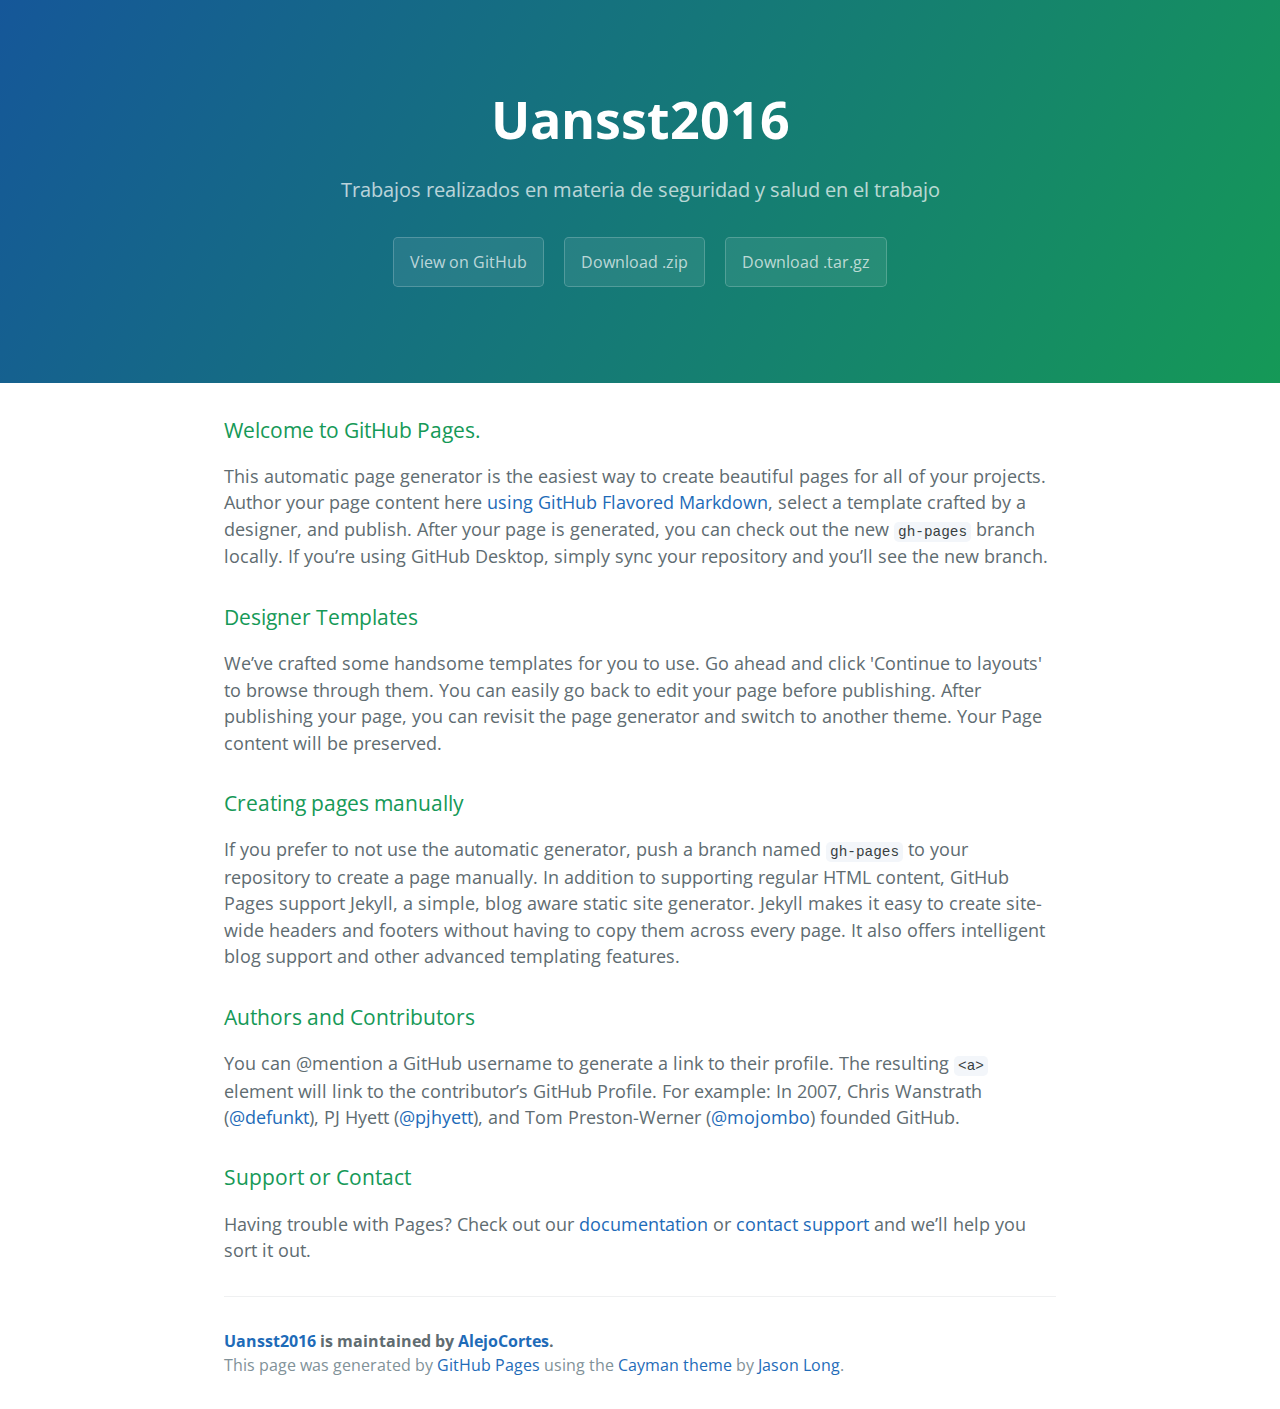
<file: index.html>
<!DOCTYPE html>
<html lang="en-us">
  <head>
    <meta charset="UTF-8">
    <title>Uansst2016 by AlejoCortes</title>
    <meta name="viewport" content="width=device-width, initial-scale=1">
    <link rel="stylesheet" type="text/css" href="stylesheets/normalize.css" media="screen">
    <link href='https://fonts.googleapis.com/css?family=Open+Sans:400,700' rel='stylesheet' type='text/css'>
    <link rel="stylesheet" type="text/css" href="stylesheets/stylesheet.css" media="screen">
    <link rel="stylesheet" type="text/css" href="stylesheets/github-light.css" media="screen">
  </head>
  <body>
    <section class="page-header">
      <h1 class="project-name">Uansst2016</h1>
      <h2 class="project-tagline">Trabajos realizados en materia de seguridad y salud en el trabajo </h2>
      <a href="https://github.com/AlejoCortes/UANsst2016" class="btn">View on GitHub</a>
      <a href="https://github.com/AlejoCortes/UANsst2016/zipball/master" class="btn">Download .zip</a>
      <a href="https://github.com/AlejoCortes/UANsst2016/tarball/master" class="btn">Download .tar.gz</a>
    </section>

    <section class="main-content">
      <h3>
<a id="welcome-to-github-pages" class="anchor" href="#welcome-to-github-pages" aria-hidden="true"><span aria-hidden="true" class="octicon octicon-link"></span></a>Welcome to GitHub Pages.</h3>

<p>This automatic page generator is the easiest way to create beautiful pages for all of your projects. Author your page content here <a href="https://guides.github.com/features/mastering-markdown/">using GitHub Flavored Markdown</a>, select a template crafted by a designer, and publish. After your page is generated, you can check out the new <code>gh-pages</code> branch locally. If you’re using GitHub Desktop, simply sync your repository and you’ll see the new branch.</p>

<h3>
<a id="designer-templates" class="anchor" href="#designer-templates" aria-hidden="true"><span aria-hidden="true" class="octicon octicon-link"></span></a>Designer Templates</h3>

<p>We’ve crafted some handsome templates for you to use. Go ahead and click 'Continue to layouts' to browse through them. You can easily go back to edit your page before publishing. After publishing your page, you can revisit the page generator and switch to another theme. Your Page content will be preserved.</p>

<h3>
<a id="creating-pages-manually" class="anchor" href="#creating-pages-manually" aria-hidden="true"><span aria-hidden="true" class="octicon octicon-link"></span></a>Creating pages manually</h3>

<p>If you prefer to not use the automatic generator, push a branch named <code>gh-pages</code> to your repository to create a page manually. In addition to supporting regular HTML content, GitHub Pages support Jekyll, a simple, blog aware static site generator. Jekyll makes it easy to create site-wide headers and footers without having to copy them across every page. It also offers intelligent blog support and other advanced templating features.</p>

<h3>
<a id="authors-and-contributors" class="anchor" href="#authors-and-contributors" aria-hidden="true"><span aria-hidden="true" class="octicon octicon-link"></span></a>Authors and Contributors</h3>

<p>You can @mention a GitHub username to generate a link to their profile. The resulting <code>&lt;a&gt;</code> element will link to the contributor’s GitHub Profile. For example: In 2007, Chris Wanstrath (<a href="https://github.com/defunkt" class="user-mention">@defunkt</a>), PJ Hyett (<a href="https://github.com/pjhyett" class="user-mention">@pjhyett</a>), and Tom Preston-Werner (<a href="https://github.com/mojombo" class="user-mention">@mojombo</a>) founded GitHub.</p>

<h3>
<a id="support-or-contact" class="anchor" href="#support-or-contact" aria-hidden="true"><span aria-hidden="true" class="octicon octicon-link"></span></a>Support or Contact</h3>

<p>Having trouble with Pages? Check out our <a href="https://help.github.com/pages">documentation</a> or <a href="https://github.com/contact">contact support</a> and we’ll help you sort it out.</p>

      <footer class="site-footer">
        <span class="site-footer-owner"><a href="https://github.com/AlejoCortes/UANsst2016">Uansst2016</a> is maintained by <a href="https://github.com/AlejoCortes">AlejoCortes</a>.</span>

        <span class="site-footer-credits">This page was generated by <a href="https://pages.github.com">GitHub Pages</a> using the <a href="https://github.com/jasonlong/cayman-theme">Cayman theme</a> by <a href="https://twitter.com/jasonlong">Jason Long</a>.</span>
      </footer>

    </section>

  
  </body>
</html>
</file>
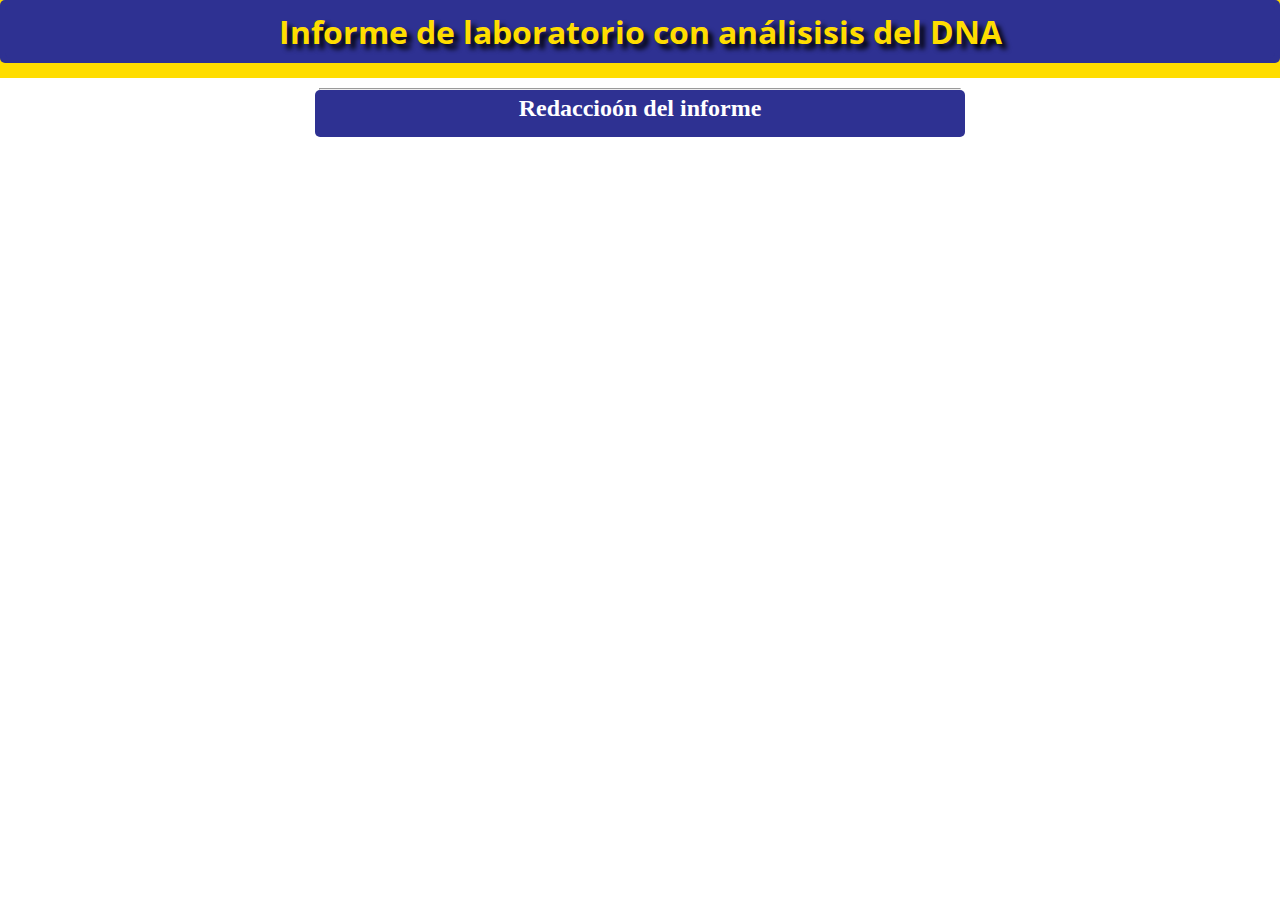
<file: site/informebioquimicadna/index.html>
<!DOCTYPE html>
<html lang="en">
<head>
	<meta charset="UTF-8">
	<link rel="stylesheet" type="text/css" href="css/estilos.css">
	<link href='https://fonts.googleapis.com/css?family=Open+Sans:400,800italic,400italic,600&subset=latin,latin-ext' rel='stylesheet' type='text/css'>
	<title>Document</title>
</head>
<body>
	
	<header>
		<div class="container">
			<div class="row">
				<h1>
					Informe de laboratorio con análisisis del DNA 
				</h1>
			</div>
		</div>
	</header>

	<hr>

	<div class="introduccion">
		<h2 class="encabezados">Redaccioón del informe</h2>
		<p class="contenido"></p>

	</div>






	
</body>
</html>
</file>
<file: stylesheets/stylesheet.css>
* {
  box-sizing: border-box; }

body {
  padding: 0;
  margin: 0;
  font-family: "Open Sans", "Helvetica Neue", Helvetica, Arial, sans-serif;
  font-size: 16px;
  line-height: 1.5;
  color: #606c71; }

a {
  color: #1e6bb8;
  text-decoration: none; }
  a:hover {
    text-decoration: underline; }

.btn {
  display: inline-block;
  margin-bottom: 1rem;
  color: rgba(255, 255, 255, 0.7);
  background-color: rgba(255, 255, 255, 0.08);
  border-color: rgba(255, 255, 255, 0.2);
  border-style: solid;
  border-width: 1px;
  border-radius: 0.3rem;
  transition: color 0.2s, background-color 0.2s, border-color 0.2s; }
  .btn + .btn {
    margin-left: 1rem; }

.btn:hover {
  color: rgba(255, 255, 255, 0.8);
  text-decoration: none;
  background-color: rgba(255, 255, 255, 0.2);
  border-color: rgba(255, 255, 255, 0.3); }

@media screen and (min-width: 64em) {
  .btn {
    padding: 0.75rem 1rem; } }

@media screen and (min-width: 42em) and (max-width: 64em) {
  .btn {
    padding: 0.6rem 0.9rem;
    font-size: 0.9rem; } }

@media screen and (max-width: 42em) {
  .btn {
    display: block;
    width: 100%;
    padding: 0.75rem;
    font-size: 0.9rem; }
    .btn + .btn {
      margin-top: 1rem;
      margin-left: 0; } }

.page-header {
  color: #fff;
  text-align: center;
  background-color: #159957;
  background-image: linear-gradient(120deg, #155799, #159957); }

@media screen and (min-width: 64em) {
  .page-header {
    padding: 5rem 6rem; } }

@media screen and (min-width: 42em) and (max-width: 64em) {
  .page-header {
    padding: 3rem 4rem; } }

@media screen and (max-width: 42em) {
  .page-header {
    padding: 2rem 1rem; } }

.project-name {
  margin-top: 0;
  margin-bottom: 0.1rem; }

@media screen and (min-width: 64em) {
  .project-name {
    font-size: 3.25rem; } }

@media screen and (min-width: 42em) and (max-width: 64em) {
  .project-name {
    font-size: 2.25rem; } }

@media screen and (max-width: 42em) {
  .project-name {
    font-size: 1.75rem; } }

.project-tagline {
  margin-bottom: 2rem;
  font-weight: normal;
  opacity: 0.7; }

@media screen and (min-width: 64em) {
  .project-tagline {
    font-size: 1.25rem; } }

@media screen and (min-width: 42em) and (max-width: 64em) {
  .project-tagline {
    font-size: 1.15rem; } }

@media screen and (max-width: 42em) {
  .project-tagline {
    font-size: 1rem; } }

.main-content :first-child {
  margin-top: 0; }
.main-content img {
  max-width: 100%; }
.main-content h1, .main-content h2, .main-content h3, .main-content h4, .main-content h5, .main-content h6 {
  margin-top: 2rem;
  margin-bottom: 1rem;
  font-weight: normal;
  color: #159957; }
.main-content p {
  margin-bottom: 1em; }
.main-content code {
  padding: 2px 4px;
  font-family: Consolas, "Liberation Mono", Menlo, Courier, monospace;
  font-size: 0.9rem;
  color: #383e41;
  background-color: #f3f6fa;
  border-radius: 0.3rem; }
.main-content pre {
  padding: 0.8rem;
  margin-top: 0;
  margin-bottom: 1rem;
  font: 1rem Consolas, "Liberation Mono", Menlo, Courier, monospace;
  color: #567482;
  word-wrap: normal;
  background-color: #f3f6fa;
  border: solid 1px #dce6f0;
  border-radius: 0.3rem; }
  .main-content pre > code {
    padding: 0;
    margin: 0;
    font-size: 0.9rem;
    color: #567482;
    word-break: normal;
    white-space: pre;
    background: transparent;
    border: 0; }
.main-content .highlight {
  margin-bottom: 1rem; }
  .main-content .highlight pre {
    margin-bottom: 0;
    word-break: normal; }
.main-content .highlight pre, .main-content pre {
  padding: 0.8rem;
  overflow: auto;
  font-size: 0.9rem;
  line-height: 1.45;
  border-radius: 0.3rem; }
.main-content pre code, .main-content pre tt {
  display: inline;
  max-width: initial;
  padding: 0;
  margin: 0;
  overflow: initial;
  line-height: inherit;
  word-wrap: normal;
  background-color: transparent;
  border: 0; }
  .main-content pre code:before, .main-content pre code:after, .main-content pre tt:before, .main-content pre tt:after {
    content: normal; }
.main-content ul, .main-content ol {
  margin-top: 0; }
.main-content blockquote {
  padding: 0 1rem;
  margin-left: 0;
  color: #819198;
  border-left: 0.3rem solid #dce6f0; }
  .main-content blockquote > :first-child {
    margin-top: 0; }
  .main-content blockquote > :last-child {
    margin-bottom: 0; }
.main-content table {
  display: block;
  width: 100%;
  overflow: auto;
  word-break: normal;
  word-break: keep-all; }
  .main-content table th {
    font-weight: bold; }
  .main-content table th, .main-content table td {
    padding: 0.5rem 1rem;
    border: 1px solid #e9ebec; }
.main-content dl {
  padding: 0; }
  .main-content dl dt {
    padding: 0;
    margin-top: 1rem;
    font-size: 1rem;
    font-weight: bold; }
  .main-content dl dd {
    padding: 0;
    margin-bottom: 1rem; }
.main-content hr {
  height: 2px;
  padding: 0;
  margin: 1rem 0;
  background-color: #eff0f1;
  border: 0; }

@media screen and (min-width: 64em) {
  .main-content {
    max-width: 64rem;
    padding: 2rem 6rem;
    margin: 0 auto;
    font-size: 1.1rem; } }

@media screen and (min-width: 42em) and (max-width: 64em) {
  .main-content {
    padding: 2rem 4rem;
    font-size: 1.1rem; } }

@media screen and (max-width: 42em) {
  .main-content {
    padding: 2rem 1rem;
    font-size: 1rem; } }

.site-footer {
  padding-top: 2rem;
  margin-top: 2rem;
  border-top: solid 1px #eff0f1; }

.site-footer-owner {
  display: block;
  font-weight: bold; }

.site-footer-credits {
  color: #819198; }

@media screen and (min-width: 64em) {
  .site-footer {
    font-size: 1rem; } }

@media screen and (min-width: 42em) and (max-width: 64em) {
  .site-footer {
    font-size: 1rem; } }

@media screen and (max-width: 42em) {
  .site-footer {
    font-size: 0.9rem; } }
</file>
<file: stylesheets/github-light.css>
/*
The MIT License (MIT)

Copyright (c) 2016 GitHub, Inc.

Permission is hereby granted, free of charge, to any person obtaining a copy
of this software and associated documentation files (the "Software"), to deal
in the Software without restriction, including without limitation the rights
to use, copy, modify, merge, publish, distribute, sublicense, and/or sell
copies of the Software, and to permit persons to whom the Software is
furnished to do so, subject to the following conditions:

The above copyright notice and this permission notice shall be included in all
copies or substantial portions of the Software.

THE SOFTWARE IS PROVIDED "AS IS", WITHOUT WARRANTY OF ANY KIND, EXPRESS OR
IMPLIED, INCLUDING BUT NOT LIMITED TO THE WARRANTIES OF MERCHANTABILITY,
FITNESS FOR A PARTICULAR PURPOSE AND NONINFRINGEMENT. IN NO EVENT SHALL THE
AUTHORS OR COPYRIGHT HOLDERS BE LIABLE FOR ANY CLAIM, DAMAGES OR OTHER
LIABILITY, WHETHER IN AN ACTION OF CONTRACT, TORT OR OTHERWISE, ARISING FROM,
OUT OF OR IN CONNECTION WITH THE SOFTWARE OR THE USE OR OTHER DEALINGS IN THE
SOFTWARE.

*/

.pl-c /* comment */ {
  color: #969896;
}

.pl-c1 /* constant, variable.other.constant, support, meta.property-name, support.constant, support.variable, meta.module-reference, markup.raw, meta.diff.header */,
.pl-s .pl-v /* string variable */ {
  color: #0086b3;
}

.pl-e /* entity */,
.pl-en /* entity.name */ {
  color: #795da3;
}

.pl-smi /* variable.parameter.function, storage.modifier.package, storage.modifier.import, storage.type.java, variable.other */,
.pl-s .pl-s1 /* string source */ {
  color: #333;
}

.pl-ent /* entity.name.tag */ {
  color: #63a35c;
}

.pl-k /* keyword, storage, storage.type */ {
  color: #a71d5d;
}

.pl-s /* string */,
.pl-pds /* punctuation.definition.string, string.regexp.character-class */,
.pl-s .pl-pse .pl-s1 /* string punctuation.section.embedded source */,
.pl-sr /* string.regexp */,
.pl-sr .pl-cce /* string.regexp constant.character.escape */,
.pl-sr .pl-sre /* string.regexp source.ruby.embedded */,
.pl-sr .pl-sra /* string.regexp string.regexp.arbitrary-repitition */ {
  color: #183691;
}

.pl-v /* variable */ {
  color: #ed6a43;
}

.pl-id /* invalid.deprecated */ {
  color: #b52a1d;
}

.pl-ii /* invalid.illegal */ {
  color: #f8f8f8;
  background-color: #b52a1d;
}

.pl-sr .pl-cce /* string.regexp constant.character.escape */ {
  font-weight: bold;
  color: #63a35c;
}

.pl-ml /* markup.list */ {
  color: #693a17;
}

.pl-mh /* markup.heading */,
.pl-mh .pl-en /* markup.heading entity.name */,
.pl-ms /* meta.separator */ {
  font-weight: bold;
  color: #1d3e81;
}

.pl-mq /* markup.quote */ {
  color: #008080;
}

.pl-mi /* markup.italic */ {
  font-style: italic;
  color: #333;
}

.pl-mb /* markup.bold */ {
  font-weight: bold;
  color: #333;
}

.pl-md /* markup.deleted, meta.diff.header.from-file */ {
  color: #bd2c00;
  background-color: #ffecec;
}

.pl-mi1 /* markup.inserted, meta.diff.header.to-file */ {
  color: #55a532;
  background-color: #eaffea;
}

.pl-mdr /* meta.diff.range */ {
  font-weight: bold;
  color: #795da3;
}

.pl-mo /* meta.output */ {
  color: #1d3e81;
}
</file>
<file: site/informebioquimicadna/css/estilos.css>
*{
	margin: 0;
	padding: 0;
}
body{

	background: #fff;
}
div{

	border-radius: 5px;
	padding: 5px;
	background: #2E3192;
}
div.introduccion{
	margin: auto;
	width: 50%;
	margin-bottom: 15px;
}
div h2{
	color:#fff;
}
hr{
	width: 50%;
	margin: auto;
}
div h1{
	color: #FD0;
	text-shadow: 5px 5px 5px #000;
	text-align: center;
	font-family: 'Open Sans', sans-serif;
}
h2{
	text-align: center;
}
header{
	padding-bottom: 15px;
	width: 100%;
	background-color: #FFDD00;
	margin-bottom: 10px;
}
header h1{
	text-align: center;
}
header nav{
	background: #fff;
	width: 50%;
	margin: auto;
}
p{
	margin-top: 10px;
	margin-bottom: 10px
}
.asignature{
	background-color: 
}
div.congrats{
	margin-top: 20px;
	margin: auto;
	width: 80%;
	background: #fff;
}

.instructions .linux-command{
	box-shadow: 5px 5px 5px 0px rgba(0,0,0,0.5);
	margin-top: 10px;
}
.instructions{
	width: 80%;
	margin: auto;
	padding: 10px;
	margin-top: 10px;
	margin-bottom: 10px;
	background-color: rgba(56,56,56,.2);
	
}
.linux-command{
	text-shadow: #0f0;
	border: 2px;
	border-radius: 5px;
	border-color: #fff;
	padding: 5px;
	font-family: serif;
	font-size: 18px;
	color: #fff;
	background-color: rgb(55,55,55);
}
div.introduction{
	background: rgba(050,190,047,.5);
	margin: auto;
	width: 80%;
	color: #fff;
}

.welcome {
	background: #303F9F;
	color: #D32F2F;
}
.link-nav{
	color: #ff0000;
	display: inline;

}
</file>
